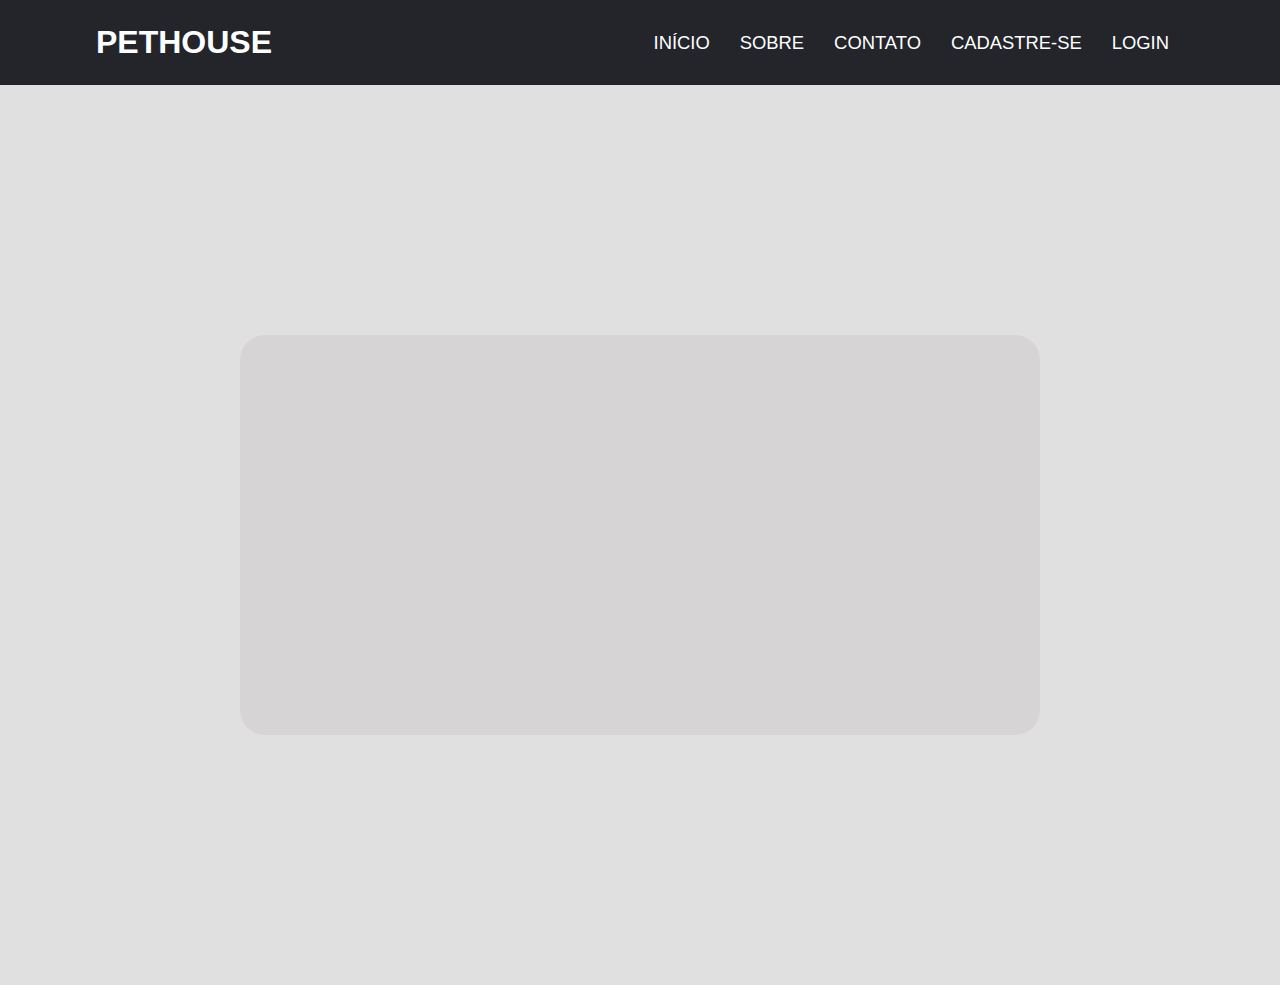
<file: index.html>
<!DOCTYPE html>
<html lang="pt-br">
  <head>
    <meta charset="UTF-8" />
    <meta http-equiv="X-UA-Compatible" content="IE=edge" />
    <meta name="viewport" content="width=device-width, initial-scale=1.0" />
    <title>HOME</title>
    <link rel="stylesheet" href="https://fonts.googleapis.com/css2?family=Material+Symbols+Outlined:opsz,wght,FILL,GRAD@48,400,0,0" />
    <link rel="stylesheet" href="css.css" />
  </head>

  <body>
    <!-- MENU INICIAL/CABEÇALHO -->
    <header>
      <nav class="nav-bar">
        <div class="logo">
            <h1>PETHOUSE</h1>
        </div>
        <div class="nav-list">
            <ul>
              <li class="nav-item"><a href="#" class="nav-link">INÍCIO</a></li>
              <li class="nav-item"><a href="#" class="nav-link">SOBRE </a></li>
              <li class="nav-item"><a href="#" class="nav-link"> CONTATO</a></li>
              <li class="nav-item"><a href="#" class="nav-link"> CADASTRE-SE</a></li>
              <li class="nav-item"><a href="../Login/index.html" class="nav-link"> LOGIN</a></li>
            </ul>
        </div>
        <div class="mobile-menu-icon">
            <button onclick="menuShow()"><img class="icon" src="assets/img/menu_white_36dp.svg" alt=""></button>
        </div>

    </nav>
    <div class="mobile-menu">
      <ul>
        <li class="nav-item"><a href="#" class="nav-link">INÍCIO</a></li>
        <li class="nav-item"><a href="#" class="nav-link">SOBRE </a></li>
        <li class="nav-item"><a href="#" class="nav-link"> CONTATO</a></li>
        <li class="nav-item"><a href="#" class="nav-link"> CADASTRE-SE</a></li>
        <li class="nav-item"><a href="../Login/index.html" class="nav-link"> LOGIN</a></li>
      </ul>
    </div>
    </header>
      <!-- MENU INICIAL/CABEÇALHO -->

      <!-- CORPO DO PROJETO -->
    <main>
      <!-- BARRA DE PESQUISA -->
      <div class="box-grey">
      </div>
      <!-- BARRA DE PESQUISA -->
    </main>
    <script src="assets/js/script.js"></script>
    <!-- CORPO DO PROJETO -->
    
 </body>
</html>
</file>
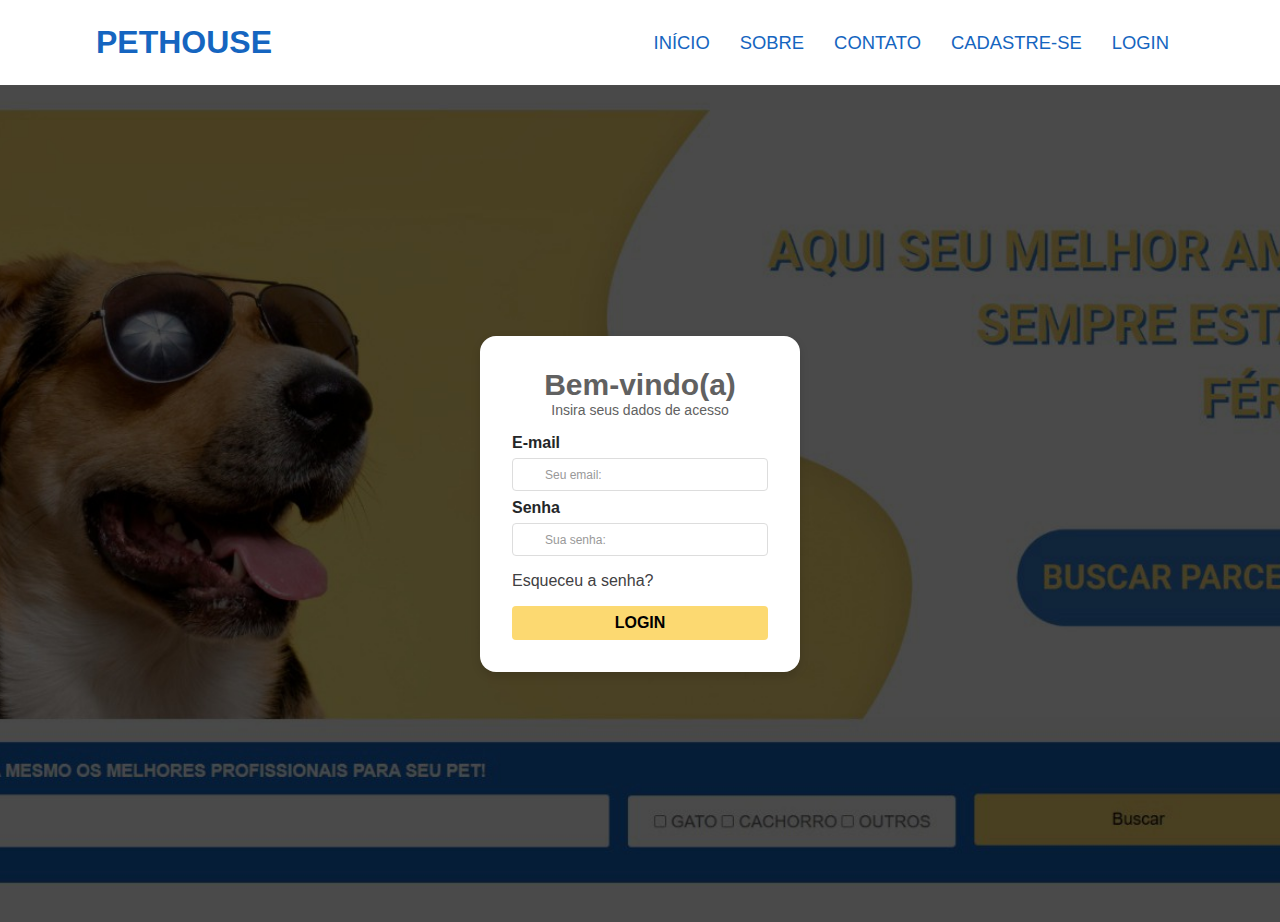
<file: Login/INDEX.html>
<!DOCTYPE html>
<html lang="pt-br">
  <head>
    <meta charset="UTF-8" />
    <meta http-equiv="X-UA-Compatible" content="IE=edge" />
    <meta name="viewport" content="width=device-width, initial-scale=1.0" />
    <title>LOGIN</title>
    <link rel="stylesheet" href="https://fonts.googleapis.com/css2?family=Material+Symbols+Outlined:opsz,wght,FILL,GRAD@48,400,0,0" />
    <link rel="stylesheet" href="css.css" />
 </head>

  <body>
<!-- MENU INICIAL/CABEÇALHO -->
    <header>
      <nav class="nav-bar">
        <div class="logo">
            <h1>PETHOUSE</h1>
        </div>
        <div class="nav-list">
            <ul>
              <li class="nav-item"><a href="../Home/index.html" class="nav-link">INÍCIO</a></li>
              <li class="nav-item"><a href="#" class="nav-link">SOBRE </a></li>
              <li class="nav-item"><a href="#" class="nav-link"> CONTATO</a></li>
              <li class="nav-item"><a href="#" class="nav-link"> CADASTRE-SE</a></li>
              <li class="nav-item"><a href="../Login/index.html" class="nav-link"> LOGIN</a></li>
            </ul>
        </div>
        <div class="mobile-menu-icon">
            <button onclick="menuShow()"><img class="icon" src="assets/img/menu_white_36dp.svg" alt=""></button>
        </div>

    </nav>
    <div class="mobile-menu">
      <ul>
        <li class="nav-item"><a href="#" class="nav-link">INÍCIO</a></li>
        <li class="nav-item"><a href="#" class="nav-link">SOBRE </a></li>
        <li class="nav-item"><a href="#" class="nav-link"> CONTATO</a></li>
        <li class="nav-item"><a href="#" class="nav-link"> CADASTRE-SE</a></li>
        <li class="nav-item"><a href="../Login/index.html" class="nav-link"> LOGIN</a></li>
      </ul>
    </div>
    </header>
<!-- MENU INICIAL/CABEÇALHO -->

    <!-- LOGIN -->

    <main class="login" >
        <form class="container">
          <h1 class="headline">Bem-vindo(a)</h1>
          <h2 class="subheadline">Insira seus dados de acesso</h2>
          
          <div class="form">
            <label class="label-email" for="email">E-mail</label>
            <i class="bx bxs-user"></i>
            <br>
            <input class="input-email" type="email" id="email" placeholder="Seu email:" autocomplete="off">
    
            <label class="label-password" for="password">Senha</label>
            <i class="bx bxs-key"></i>
            <br>
            <input class="input-password" type="password" id="password" placeholder="Sua senha:">
  
          <a class="forgot"> Esqueceu a senha?</a>
  
          <a href="../perfil usuario/index.html" class="button"> 
              LOGIN
          </a>
          
        </div>
        </form>
      </main>
  <!-- LOGIN -->
  <script src="assets/js/script.js"></script>
</file>
<file: css.css>
/* -- CONFIGURAÇÕES GERAIS -- */
*{
    margin: 0;
    padding: 0;
  }
  
  main {
    display: flex;
    background-color: #E0E0E0;
    background-size: cover;
    height: 100vh;
  }
/* -- CONFIGURAÇÕES GERAIS -- */
 
/* -- MENU INICIAL/CABEÇALHO -- */
@import url('https://fonts.googleapis.com/css2?family=Inter:wght@200;300;400;500&display=swap');
* {
    padding: 0;
    margin: 0;
    font-family: 'Inter', sans-serif;
}

header {
    background-color: #24252a;
    box-shadow: 0px 3px 10px #464646;
}

.nav-bar {
    display: flex;
    justify-content: space-between;
    padding: 1.5rem 6rem;
}

.logo {
    display: flex;
    align-items: center;
}

.logo h1 {
    color: #fff;
}

.nav-list {
    display: flex;
    align-items: center;
}

.nav-list ul {
    display: flex;
    justify-content: center;
    list-style: none;
}

.nav-item {
    margin: 0 15px;
}

.nav-link {
    text-decoration: none;
    font-size: 1.15rem;
    color: #fff;
    font-weight: 400;
}

.login-button button {
    border: none;
    padding: 10px 15px;
    border-radius: 5px;
    background-color: #0187a7;
}

.login-button button a {
    text-decoration: none;
    color: #fff;
    font-weight: 500;
    font-size: 1.1rem;
}

.mobile-menu-icon {
    display: none;
}

.mobile-menu {
    display: none;
}

@media screen and (max-width: 730px) {
    .nav-bar {
        padding: 1.5rem 4rem;
    }
    .nav-item {
        display: none;
    }
    .login-button {
        display: none;
    }
    .mobile-menu-icon {
        display: block;
    }
    .mobile-menu-icon button {
        background-color: transparent;
        border: none;
        cursor: pointer;
    }
    .mobile-menu ul {
        display: flex;
        flex-direction: column;
        text-align: center;
        padding-bottom: 1rem;
    }
    .mobile-menu .nav-item {
        display: block;
        padding-top: 1.2rem;
    }
    .mobile-menu .login-button {
        display: block;
        padding: 1rem 2rem;
    }
    .mobile-menu .login-button button {
        width: 100%;
    }
    .open {
        display: block;
    }
}
/* -- MENU INICIAL/CABEÇALHO -- */


/* -- CORPO DO PROJETO --*/

/* BOX-FLUTUANTE */
    .box-grey{
        margin: auto;
        width: 800PX;
        height: 400px;
        overflow: hidden;
        background-color: #d6d4d4;
        border-radius: 25px;
    }
/* BOX-FLUTUANTE */

/* BARRA DE PESQUISA */

/* BARRA DE PESQUISA */
</file>
<file: Login/css.css>
/* -- CONFIGURAÇÕES GERAIS -- */
*{
    margin: 0;
    padding: 0;
  }
  

/* -- CONFIGURAÇÕES GERAIS -- */
 
/* -- MENU INICIAL/CABEÇALHO -- */
@import url('https://fonts.googleapis.com/css2?family=Inter:wght@200;300;400;500&display=swap');
* {
    padding: 0;
    margin: 0;
    font-family: 'Inter', sans-serif;
}

header {
    background-color: #ffffff;
    box-shadow: 0px 3px 10px #0a0a0a;
}

.nav-bar {
    display: flex;
    justify-content: space-between;
    padding: 1.5rem 6rem;
    
}

.logo {
    display: flex;
    align-items: center;
}

.logo h1 {
    color: #1565c0;  
}

.nav-list {
    display: flex;
    align-items: center;
}

.nav-list ul {
    display: flex;
    justify-content: center;
    list-style: none;
}

.nav-item {
    margin: 0 15px;
}

.nav-link {
    text-decoration: none;
    font-size: 1.15rem;
    color: #1565c0;
    font-weight: 400;
}

.login-button button {
    border: none;
    padding: 10px 15px;
    border-radius: 5px;
    background-color: #222226;
}

.login-button button a {
    text-decoration: none;
    color: #1565c0;
    font-weight: 500;
    font-size: 1.1rem;
}

.mobile-menu-icon {
    display: none;
    background-color:  #1565c0;
}

.mobile-menu {
    display: none;

}

@media screen and (max-width: 730px) {
    .nav-bar {
        padding: 1.5rem 4rem;
    }
    .nav-item {
        display: none;
    }
    .login-button {
        display: none;
    }
    .mobile-menu-icon {
        display: block;
        color: ;
    }
    .mobile-menu-icon button {
        background-color: transparent;
        border: none;
        cursor: pointer;
    }
    .mobile-menu ul {
        display: flex;
        flex-direction: column;
        text-align: center;
        padding-bottom: 1rem;
    }
    .mobile-menu .nav-item {
        display: block;
        padding-top: 1.2rem;
    }
    .mobile-menu .login-button {
        display: block;
        padding: 1rem 2rem;
    }
    .mobile-menu .login-button button {
        width: 100%;
    }
    .open {
        display: block;
    }
}
/* -- MENU INICIAL/CABEÇALHO -- */

/* LONGIN*/



* {
	margin: 0;
	padding: 0;
	outline: 0;
	border: 0;
	box-sizing: border-box;

  }
  
  .login {
    background-image: url('fundo2.jpeg');
  background-size: cover;
  background-position: center;
  background-repeat: no-repeat;
	height: 93vh;
	display: flex;
	justify-content: center;
	align-items: center;
  }
  
  .container {
	display: flex;
	flex-direction: column;
	justify-content: center;
	align-items: center;
	background-color: #ffffff;
	padding: 32px;
	border-radius: 16px;
	box-shadow: 0 4px 10px 0 #00000020;
  }
  
  .headline {
	font-size: 30px;
	font-weight: 600;
	color: #616161;
  }
  
  .subheadline {
	font-size: 14px;
	font-weight: 400;
	color: #616161;
  }
  
  .form {
	width: 256px;
	display: flex;
	flex-direction: column;
	justify-content: center;
	align-items: flex-start;
	margin-top: 16px;
  }
  
  .input-email {
	margin-bottom: 8px;
	width: 100%;
	padding: 8px 0 8px 32px;
	border: 1px solid #dddddd;
	border-radius: 4px;
  }
  
  .input-password {
	width: 100%;
	padding: 8px 0 8px 32px;
	border: 1px solid #dddddd;
	border-radius: 4px;
  }
  
  .label-email {
	margin: 0 0 -12px 0;
	color: #242628;
	font-weight: 600;
  }
  
  .label-password {
	margin: 0 0 -12px 0;
	color: #242628;
	font-weight: 600;
  }
  
  .form i {
	color: #792121;
	font-size: 16px;
	transform: translateX(10px) translateY(28px); 
  }
  
  .input-email::placeholder {
	font-size: 12px;
	color: #999999;
  }
  
  .input-password::placeholder {
	font-size: 12px;
	color: #999999;
  }
  
  .input-email:focus {
	border: 1px solid #2676EF;
  }
  
  .input-password:focus {
	border: 1px solid #2676EF;
  }
  
  .forgot {
	color: #3f4042;
	margin: 16px 0 16px 0;
	cursor: pointer;
  }
  
  .forgot:hover {
	color: #242628;
  }
  
  .button {
	width: 100%;
	border-radius: 4px;
	font-weight: 600;
	background-color: #fcd971;
	color: #000000;
	padding: 8px;
	cursor: pointer;
    text-decoration: none;
   text-align: center;
    
  }
</file>
